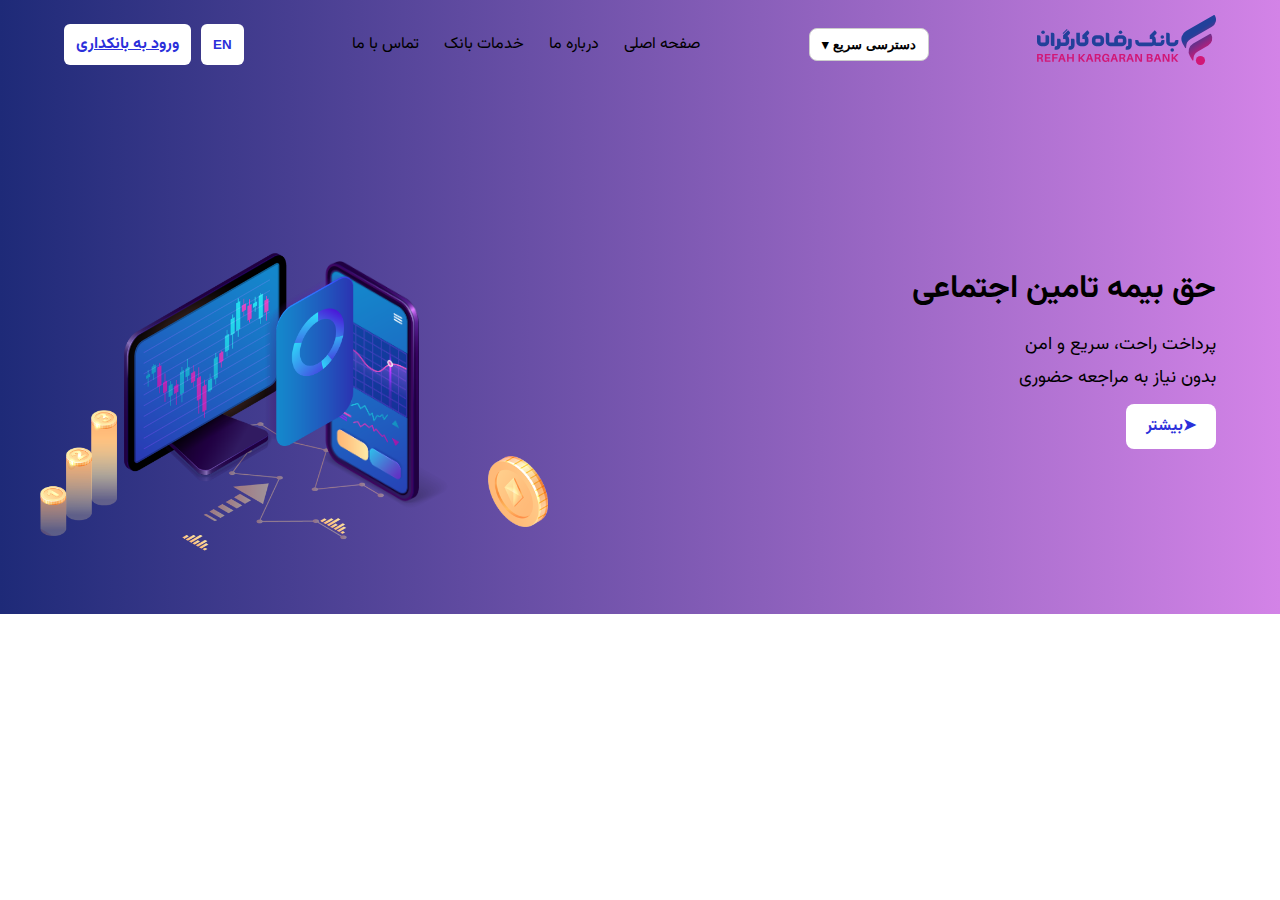
<file: index.html>
<!DOCTYPE html>
<html lang="fa" dir="rtl">
<head>
    <meta charset="UTF-8">
    <meta name="viewport" content="width=device-width, initial-scale=1.0">
    <title>بانک رفاه کارگران</title>
    <link rel="stylesheet" href="style.css">
    <link rel="preconnect" href="https://fonts.googleapis.com">
    <link rel="stylesheet" href="https://fonts.googleapis.com/css2?family=Vazirmatn&display=swap">
</head>
<body>

<!-- Header -->
<header class="header">
    <div class="container header-container">
        <div class="logo">
            <img src="images/logo.svg" alt="لوگوی بانک رفاه" />
           </div>

            <!-- Quick Access -->
            <div class="quick-access">
                <button class="quick-btn" id="quickBtn">دسترسی سریع ▾</button>
                <ul class="quick-menu" id="quickDropdown">
                    <li><a href="#">موبایل بانک</a></li>
                    <li><a href="#">شبا</a></li>
                    <li><a href="#">چک صیادی</a></li>
                    <li><a href="#">طرح‌های تسهیلاتی</a></li>
                    <li><a href="#">گواهی تمکن مالی</a></li>
                    <li><a href="#">پرداخت قبوض تامین اجتماعی</a></li>
                    <li><a href="#">شعبه‌یاب هوشمند</a></li>
                    <li><a href="#">محاسبه‌گر وام</a></li>
                </ul>
        </div>

           <!-- منوی همبرگری موبایل -->
        <div class="menu-toggle" id="mobile-menu">&#9776;</div>

        <!-- منو -->
        <nav class="nav">
            <ul class="nav-list">
                <li><a href="#">صفحه اصلی</a></li>
                <li><a href="#">درباره ما</a></li>
                <li><a href="#">خدمات بانک</a></li>
                <li><a href="#">تماس با ما</a></li>
            </ul>
        </nav>

        <!-- Header Actions -->
        <div class="header-actions">
            <button class="lang-switch" id="langSwitch">EN</button>
            <a href="login.html" class="login-btn" id="openLogin">ورود به بانکداری</a>
        </div>
</header>

<!-- Hero Section -->
<section class="hero">
    <div class="container hero-container">
        <!-- متن سمت راست -->
        <div class="hero-text">
            <h1>حق بیمه تامین اجتماعی</h1>
            <p>پرداخت راحت، سریع و امن<br>بدون نیاز به مراجعه حضوری</p>
            <a href="#" class="hero-btn">➤بیشتر</a>
        </div>

        <!-- تصاویر سمت چپ -->
        <div class="hero-graphics">
            <img src="images/slider1-4.png" alt="سکه چپ" class="coin-left" />
            <img src="images/slider1-main.png" alt="لپ تاپ" class="laptop" />
            <img src="images/slider1-3.png" alt="دانلود" class="download" />
            <img src="images/slider1-2.png" alt="موبایل" class="mobile" />
            <img src="images/slider1-5.png" alt="سکه راست" class="coin-right" />
        </div>
    </div>
</section>

<script src="script.js"></script>
</body>
</html>
</file>
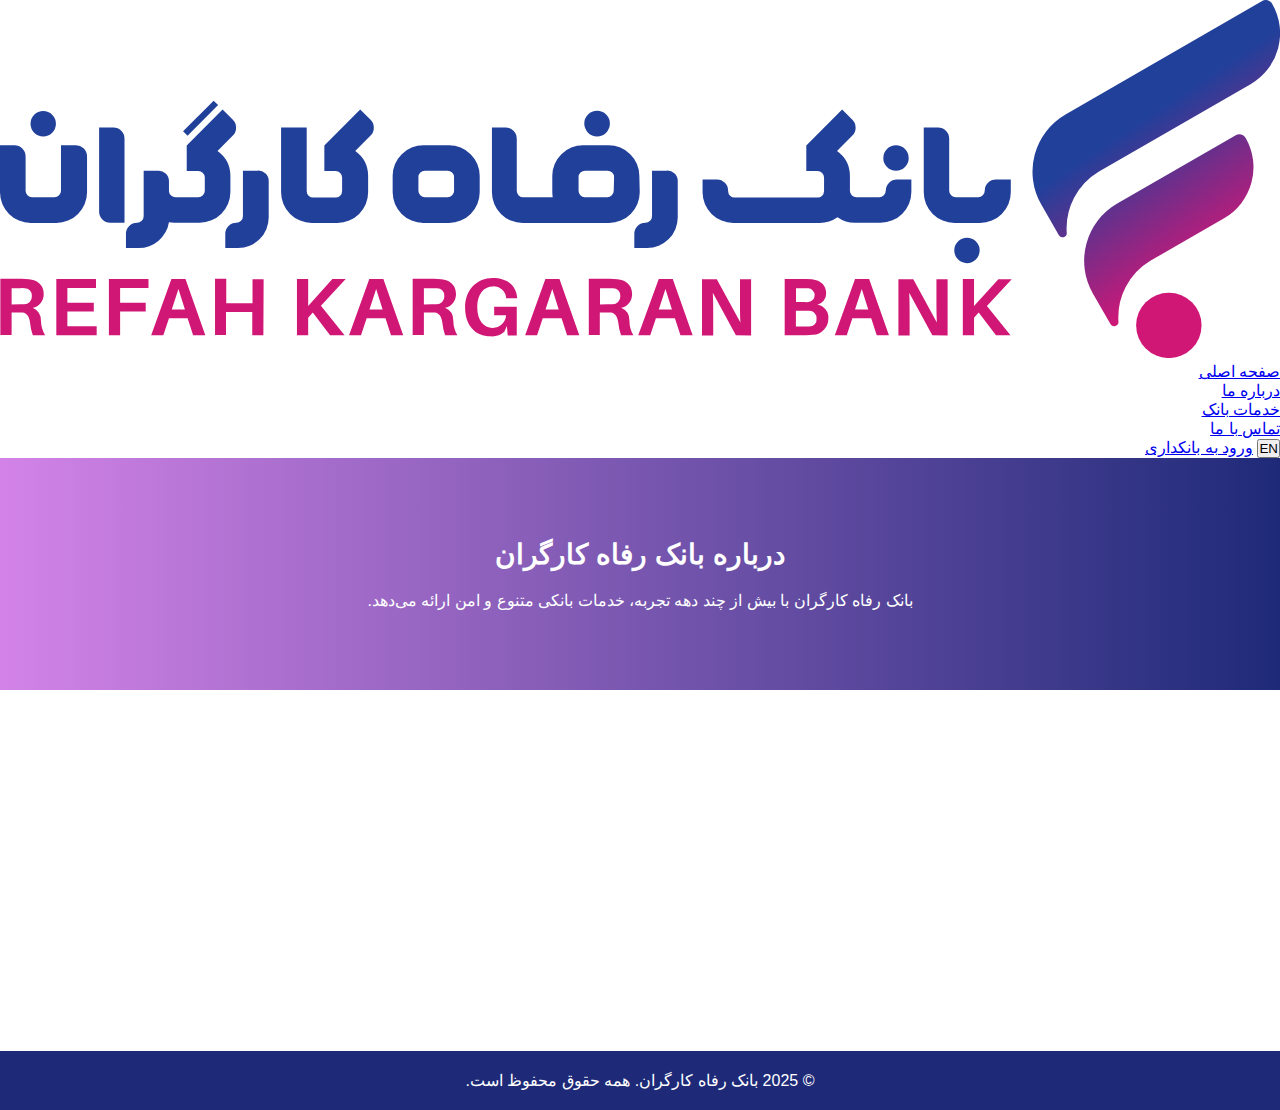
<file: about.html>
<!DOCTYPE html>
<html lang="fa" dir="rtl">
<head>
    <meta charset="UTF-8">
    <meta name="viewport" content="width=device-width, initial-scale=1.0">
    <title>درباره ما - بانک رفاه</title>
    <link rel="stylesheet" href="about.css">
</head>
<body>

<header class="header">
    <div class="container header-container">
        <div class="logo">
            <img src="images/logo.svg" alt="لوگوی بانک رفاه">
        </div>

        <nav class="nav">
            <ul class="nav-list">
                <li><a href="index.html">صفحه اصلی</a></li>
                <li><a href="about.html" class="active">درباره ما</a></li>
                <li><a href="#">خدمات بانک</a></li>
                <li><a href="#">تماس با ما</a></li>
            </ul>
        </nav>

        <div class="header-actions">
            <button class="lang-switch">EN</button>
            <a href="login.html" class="login-btn">ورود به بانکداری</a>
        </div>
    </div>
</header>

<section class="hero about-hero">
    <div class="container hero-container">
        <div class="hero-text">
            <h1>درباره بانک رفاه کارگران</h1>
            <p>بانک رفاه کارگران با بیش از چند دهه تجربه، خدمات بانکی متنوع و امن ارائه می‌دهد.</p>
        </div>
    </div>
</section>

<main class="about-main container">
    <h2>ماموریت ما</h2>
    <p>هدف ما ایجاد اعتماد و راحتی برای مشتریان است. تجربه بانکی دیجیتال و حضوری را به بهترین شکل ارائه می‌کنیم.</p>

    <h2>خدمات ما</h2>
    <p>موبایل بانک، پرداخت قبوض، وام‌دهی سریع و خدمات مالی متنوع.</p>

    <h2>چشم‌انداز</h2>
    <p>تبدیل شدن به یکی از برترین بانک‌های دیجیتال و حضوری در کشور.</p>
</main>

<footer class="footer">
    <div class="container">
        <p>© 2025 بانک رفاه کارگران. همه حقوق محفوظ است.</p>
    </div>
</footer>

<script src="about.js"></script>
</body>
</html>
</file>
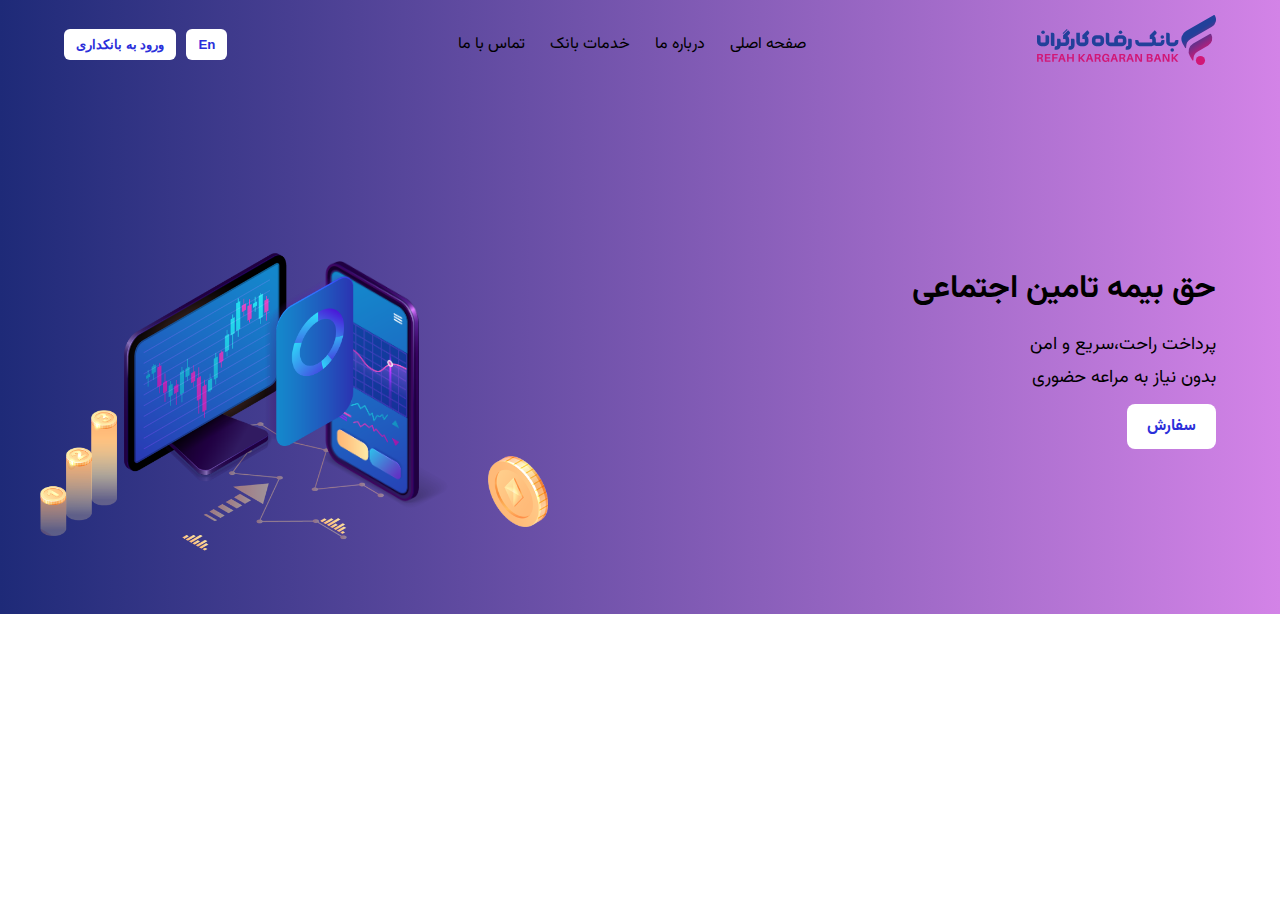
<file: indext.html>
<!DOCTYPE html>
<html lang="fa"  dir="rtl">
<head>
    <meta charset="UTF-8">
    <meta name="viewport" content="width=device-width, initial-scale=1.0">
    <title>بانک رفاه کارگران</title>
    <link rel="stylesheet" href="style.css">
    <link rel="preconnect" href="https://fonts.googleapis.com">
    <link rel="stylesheet" href="https://fonts.googleapis.com/css2?family=Vazirmatn&display=swap">
</head>
<body>
    
<!-- Header -->
 <header class="header">
    <div class="container header-container">
        <div class="logo">
            <img src="images/logo.svg" alt="لوگوی بانک رفاه" />
        </div>
         <nav class="nav">
            <ul class="nav-list">
                <li><a href="#">صفحه اصلی</a></li>
                <li><a href="#">درباره ما</a></li>
                <li><a href="#">خدمات بانک</a></li>
                <li><a href="#">تماس با ما</a></li>
            </ul>
         </nav>
         <div class="header-actions">
            <button class="lang-switch">En</button>
            <button class="login-btn">ورود به بانکداری</button>
         </div>
         <div class="menu-toggle" id="mobile-menu">&#9776;</div>
    </div>
     </header>

    <!-- Hero Section -->
     <section class="hero">
        <div class="container hero-container">

             <!-- متن سمت راست -->
            <div class="hero-text">
                <h1>حق بیمه تامین اجتماعی</h1>
                <p> پرداخت راحت،سریع و امن<br>بدون نیاز به مراعه حضوری</p>
                <a href="#" class="hero-btn">سفارش</a>
            </div>

              <!-- تصاویر سمت چپ -->
        <div class="hero-graphics">
            <img src="images/slider1-4.png" alt="سکه چپ" class="coin-left" />
            <img src="images/slider1-main.png" alt="لپ تاپ" class="laptop" />
             <img src="images/slider1-3.png" alt="دانلود" class="download" />
            <img src="images/slider1-2.png" alt="موبایل" class="mobile" />
            <img src="images/slider1-5.png" alt="سکه راست"  class="coin-right"/>
        </div>

        </div>
     </section>


 <script src="script.js"></script>
</body>
</html>
</file>
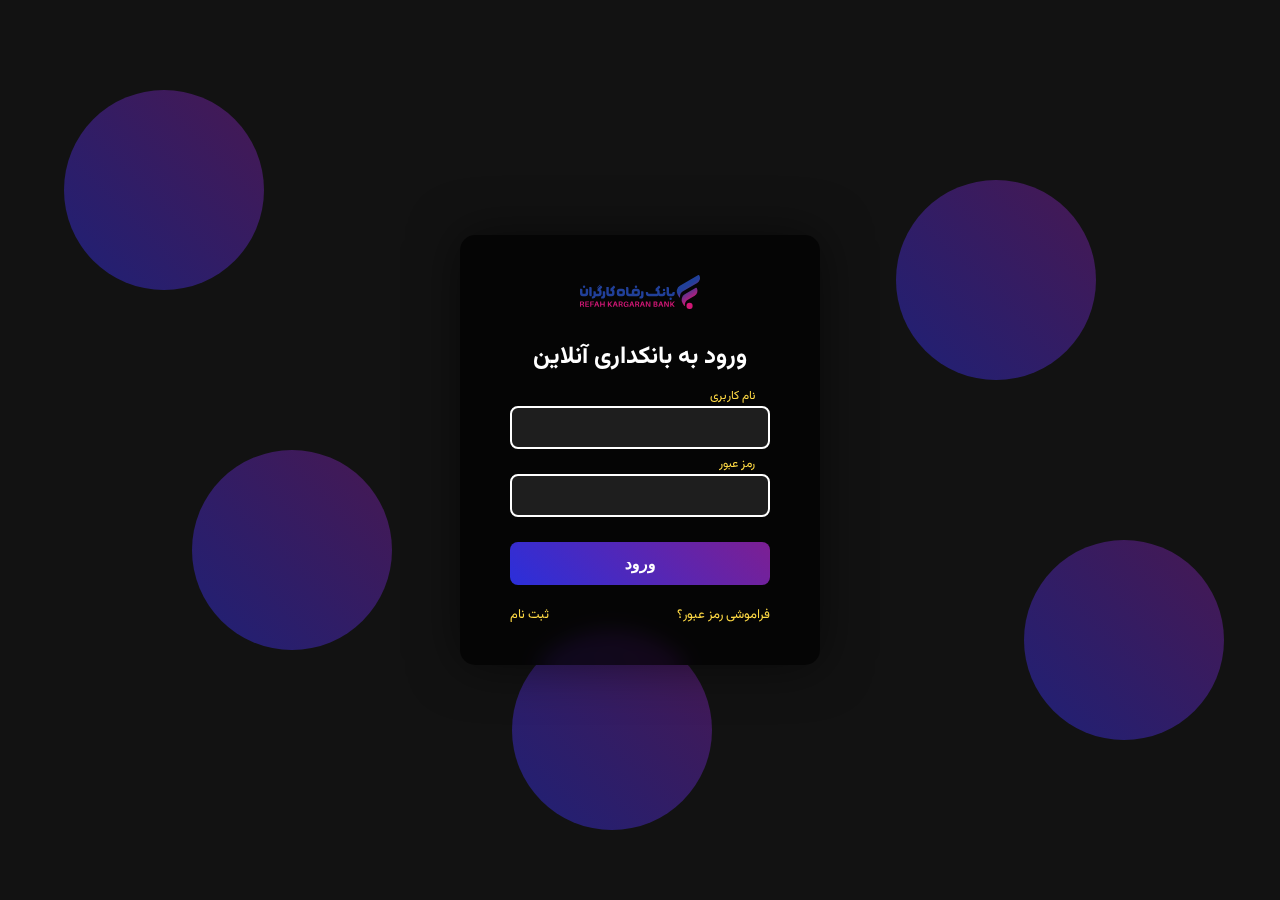
<file: login.html>
<!DOCTYPE html>
<html lang="fa" dir="rtl">
<head>
  <meta charset="UTF-8">
  <meta name="viewport" content="width=device-width, initial-scale=1.0">
  <title>ورود به بانکداری رفاه</title>
  <link rel="stylesheet" href="login.css">
  <link rel="preconnect" href="https://fonts.googleapis.com">
  <link href="https://fonts.googleapis.com/css2?family=Vazirmatn&display=swap" rel="stylesheet">
</head>
<body>
  <div class="login-page">

    <!-- پس‌زمینه انیمیشنی -->
    <div class="background">
      <span></span>
      <span></span>
      <span></span>
      <span></span>
      <span></span>
    </div>

    <!-- فرم ورود -->
    <div class="login-container">
      <div class="login-header">
        <img src="images/logo.svg" alt="لوگو بانک رفاه" class="logo">
        <h1>ورود به بانکداری آنلاین</h1>
      </div>

      <form class="login-form" id="loginForm">
        <div class="input-group">
          <input type="text" id="username" required>
          <label for="username">نام کاربری</label>
        </div>
        <div class="input-group">
          <input type="password" id="password" required>
          <label for="password">رمز عبور</label>
        </div>
        <button type="submit" class="login-btn">ورود</button>
      </form>

      <div class="login-footer">
        <a href="#">فراموشی رمز عبور؟</a>
        <a href="#">ثبت نام</a>
      </div>
    </div>
  </div>

  <script src="login.js"></script>
</body>
</html>
</file>
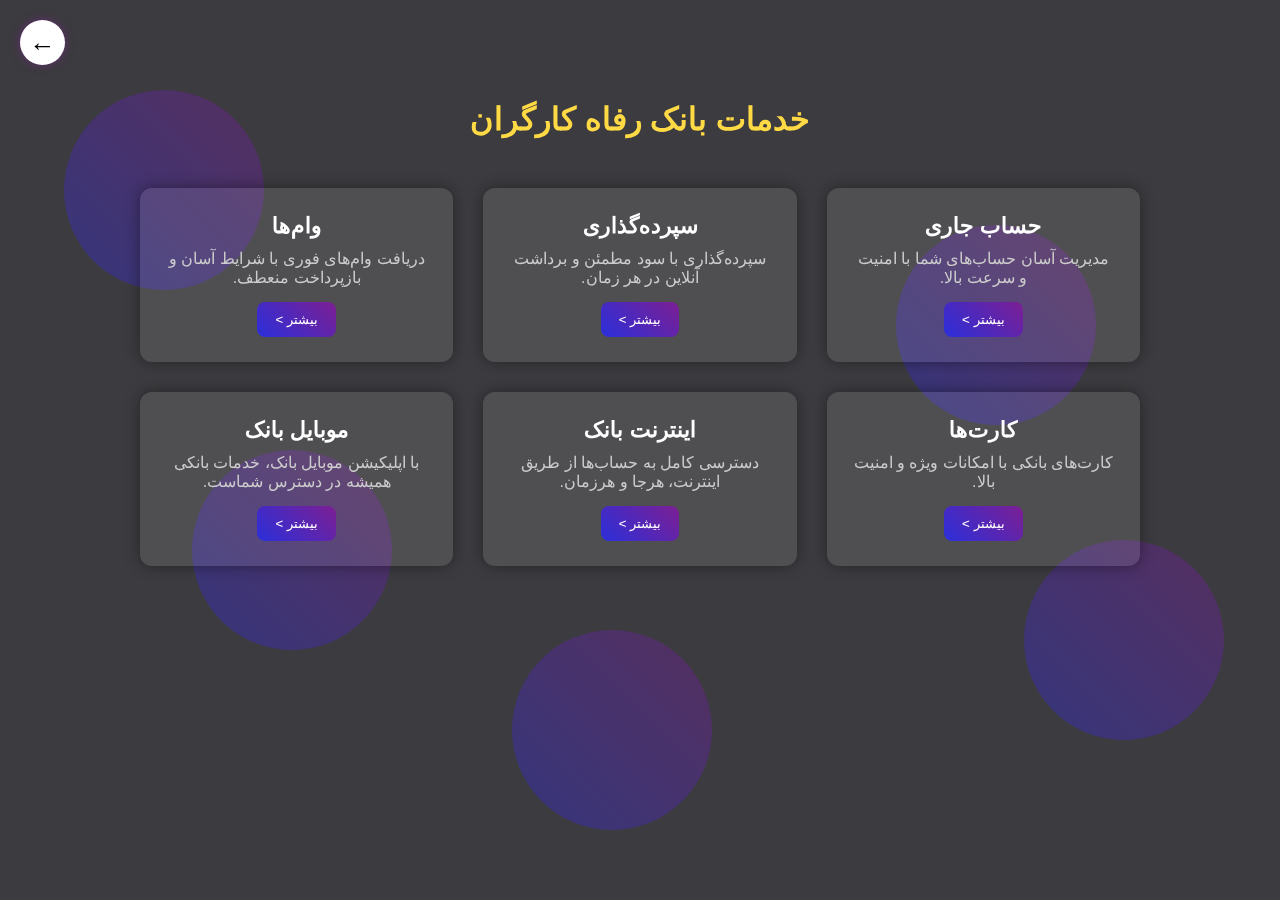
<file: services.html>
<!DOCTYPE html>
<html lang="fa" dir="rtl">
<head>
  <meta charset="UTF-8">
  <meta name="viewport" content="width=device-width, initial-scale=1.0">
  <title>خدمات بانک رفاه کارگران</title>
  <link rel="stylesheet" href="services.css">
</head>
<body>

  <!-- توپ‌های متحرک -->
  <div class="background">
    <span></span><span></span><span></span><span></span><span></span>
  </div>

  <!-- دکمه بازگشت -->
  <a href="index.html" class="back-btn">←</a>

  <section class="services-section">
    <h1 class="services-title">خدمات بانک رفاه کارگران</h1>

    <div class="services-container">
      <div class="service-card">
        <h2>حساب جاری</h2>
        <p>مدیریت آسان حساب‌های شما با امنیت و سرعت بالا.</p>
        <button class="more-btn" data-service="حساب جاری">بیشتر ></button>
      </div>

      <div class="service-card">
        <h2>سپرده‌گذاری</h2>
        <p>سپرده‌گذاری با سود مطمئن و برداشت آنلاین در هر زمان.</p>
        <button class="more-btn" data-service="سپرده‌گذاری">بیشتر ></button>
      </div>

      <div class="service-card">
        <h2>وام‌ها</h2>
        <p>دریافت وام‌های فوری با شرایط آسان و بازپرداخت منعطف.</p>
        <button class="more-btn" data-service="وام‌ها">بیشتر ></button>
      </div>

      <div class="service-card">
        <h2>کارت‌ها</h2>
        <p>کارت‌های بانکی با امکانات ویژه و امنیت بالا.</p>
        <button class="more-btn" data-service="کارت‌ها">بیشتر ></button>
      </div>

      <div class="service-card">
        <h2>اینترنت بانک</h2>
        <p>دسترسی کامل به حساب‌ها از طریق اینترنت، هرجا و هرزمان.</p>
        <button class="more-btn" data-service="اینترنت بانک">بیشتر ></button>
      </div>

      <div class="service-card">
        <h2>موبایل بانک</h2>
        <p>با اپلیکیشن موبایل بانک، خدمات بانکی همیشه در دسترس شماست.</p>
        <button class="more-btn" data-service="موبایل بانک">بیشتر ></button>
      </div>
    </div>
  </section>

  <!-- پاپ‌آپ توضیحات -->
  <div id="popup" class="popup">
    <div class="popup-content">
      <span class="close-popup">&times;</span>
      <h2></h2>
      <p></p>
    </div>
  </div>

  <script src="services.js"></script>
</body>
</html>
</file>
<file: style.css>
/* Reset اولیه */
* {
    margin: 0;
    padding: 0;
    box-sizing: border-box;
}

body {
    font-family: 'vazirmatn', sans-serif;
    background: #fff;
    direction: rtl;
}

.container {
    width: 90%;
    max-width: 1200px;
    margin: auto;
}

/* Header styles */
.header {
    background: linear-gradient(to left, #d383e7, #1E2A78);
    padding: 15px 0;
    color: #fff;
}

.header-container {
    display: flex;
    align-items: center;
    justify-content: space-between;
    flex-wrap: wrap;
}
.logo img {
    height: 50px;
}

/* دکمه دسترسی سریع */
.quick-menu {
    position: relative; /* برای dropdown */
    display: inline-block;
    margin-left: 10px; /* فاصله از لوگو */
}

.quick-btn {
    background: #fff;
    color: #000;
    border: 1px solid #ccc;
    border-radius: 8px;
    padding: 8px 12px;
    cursor: pointer;
    font-weight: bold;
    transition: 0.3s;
}

.quick-btn:hover {
   background: #ffda44;
   color: #000;
}

/* منوی کشویی */
.quick-menu {
    display: none;          /* اول مخفی */
    position: absolute;     /* موقعیت مطلق نسبت به دکمه والد */
    background: rgba(0,0,0,0.8);
    border-radius: 8px;
    padding: 10px 0;
    min-width: 220px;
    z-index: 999;
    list-style: none;       /* ← نقطه‌ها حذف شد */
    margin-top: 5px;              /* فاصله‌های پیشفرض برداشته شد */
}

.quick-menu li {
    list-style: none;       /* مطمئن شدن که هیچ نقطه‌ای نیست */
}

.quick-menu li a {
    display: block;
    padding: 8px 15px;
    color: #fff;
    text-decoration: none;
}


/* وقتی کلاس active اضافه شد نمایش داده شود */
.quick-menu.active {
    display: block;
}
/* Nav */
.nav-list {
    list-style: none;
    display: flex;
    gap: 25px;
}

.nav-list li a {
    color: black;
    text-decoration: none;
    font-size: 16px;
    transition: 0.3s;
}

.nav-list li a:hover {
    color: #ffda44;
}

/* Header actions */
.header-actions {
    display: flex;
    gap: 10px;
}

.lang-switch,
.login-btn {
    background-color: white;
    color: #2b2fda;
    border: none;
    padding: 8px 12px;
    border-radius: 6px;
    font-weight: bold;
    cursor: pointer;
    transition: 0.3s;
}

.login-btn:hover {
    background-color: #ffda44;
    color: #000;
}

.lang-switch:hover {
    background-color: #ffda44;
    color: #000;
}

/* Header wave */
.header-wave {
    position: relative;
    width: 100%;
    overflow: hidden;
    line-height: 0;
    margin-bottom: -5px;
}

/* Mobile Menu toggle */
.menu-toggle {
    display: none;
    font-size: 28px;
    cursor: pointer;
    color: white;
}

/* Hero Section */
.hero {
    background: linear-gradient(to left, #d383e7, #1E2A78);
    color: white;
    padding: 60px 0;
}

.hero-btn:hover {
    background-color: #ffda44;
    color: #000;
}

.hero-container {
    display: flex;
    align-items: center;
    justify-content: space-between;
    flex-wrap: wrap;
}

.hero-text {
    max-width: 500px;
}

.hero-text h1 {
    font-size: 32px;
    margin-bottom: 15px;
    color: #000;
}

.hero-text p {
    font-size: 18px;
    line-height: 1.8;
    margin-bottom: 20px;
    color: #000;
}

.hero-btn {
    background-color: white;
    color: #2b2fda;
    padding: 10px 20px;
    border-radius: 8px;
    text-decoration: none;
    font-weight: bold;
}

.hero-graphics {
    position: relative;
    width: 60vw;
    height: 45vh;
    margin: 0 auto;
}

/* انیمیشن‌ها */
.coin-left {
    position: absolute;
    left: -5vw;
    bottom: 2vh;
    width: 6vw;
    animation: coinBlink 2s ease-in-out infinite;
}

.laptop {
    position: absolute;
    bottom: 0;
    left: 0;
    width: 25vw;
    z-index: 1;
    animation: none;
}

.mobile {
    position: absolute;
    bottom: 5vh;
    right: 28vw;
    transform: translateX(-50%);
    width: 10vw;
    animation: floatMobile 3s ease-in-out infinite;
    z-index: 2;
}

.download {
    position: absolute;
    bottom: 12vh;
    left: 16vw;
    width: 7vw;
    z-index: 3;
    transform: translateX(-50%);

    animation: floatDownload 4s ease-in-out infinite alternate;
}

.coin-right {
    position: absolute;
    left: 50%;
    bottom: 3vh;
    width: 60px;
    animation: floatVertical 3s ease-in-out infinite;
}

/* Keyframes */
@keyframes floatDownload {
    0%   { transform: translate3d(-50%, 0, 0) scale(1); }
    50%  { transform: translate3d(-60%, -10px, 0) scale(1.05); }
    100% { transform: translate3d(-40%, 5px, 0) scale(1); }
}

@keyframes floatVertical {
    0% { transform: translateY(0); }
    50% { transform: translateY(-20px); }
    100% { transform: translateY(0); }
}

@keyframes floatMobile {
    0%   { transform: translate3d(0,0,0); }
    50%  { transform: translate3d(0,-8px,0); }
    100% { transform: translate3d(0,0,0); }
}

@keyframes coinBlink {
    0%, 100% { opacity: 1; }
    50% { opacity: 0; }
}

/* ریسپانسیو */
@media (max-width: 768px) {
    .hero-container {
        flex-direction: column-reverse;
        text-align: center; 
    }

    .hero-graphics {
        width: 260px;
        height: 200px;
        margin-bottom: 20px;
        position: relative;
    }

    .laptop { 
        width: 55vw; 
        left: 0; 
        bottom: 0; 
        z-index: 1;
    }

    .mobile { 
        width: 18vw; 
        right: 5vw; 
        bottom: 5vh; 
    }

    .download { 
        width: 15vw; 
        bottom: 5vh; 
        left: 50%; 
        transform: translateX(-50%); 
        animation: floatDownload 3s ease-in-out infinite alternate;
    }

    .coin-left {
        width: 12vw;
        left: 2vw;
        bottom: 5vh;
        z-index: 3;
    }
 
    .coin-right {
        width: 8vw;
        left: auto;
        right: 2vw;
        bottom: 5vh;
    }

    /* موبایل منوی همبرگری و عناصر */
    .header-container {
        flex-direction: column;
        align-items: flex-start;
        position: relative;
        padding: 10px;
    }

    .menu-toggle {
        display: block;
        order: 1;
        margin-left: auto;
        margin-right: 0;
    }

    .nav {
        width: 100%;
        display: none;
        flex-direction: column;
        margin-top: 5px;
        background: #f2f2f2;
        border-radius: 8px;
    }

    .nav.active {
        display: flex;
    }

    .nav-list {
        flex-direction: column;
        gap: 10px;
        width: 100%;
        padding: 10px 0;
        align-items: flex-start;
    }

    .header-actions {
        order: 2;
      margin-right: auto;
      align-items: flex-start;
      position: absolute;
      top: 15px;
      left: 15px;
      flex-direction: row;
      align-items: center;
      gap: 10px;
    }

    .header-actions .login-btn,
    .header-actions .lang-switch {
        margin: 0;
        font-size: 12px;
        padding: 5px 8px;
    }

    .quick-access {
        order: 2;
        width: 100%;
        margin-top: 50px;
    }

    .quick-access button {
        width: auto;
        padding: 6px 12px;
        font-size: 12px;
        background: #fff;
        border: 1px solid #ccc;
        margin-left: auto;
        border-radius: 6px;
        cursor: pointer;
        color: #000;
    }

    .quick-access .quick-menu {
        display: none;
        flex-direction: column;
        margin-top: 5px;
        background: #fff;
        border-radius: 6px;
        overflow: hidden;
    }

    .quick-access button:hover + .quick-menu,
    .quick-access button:focus + .quick-menu {
        display: flex;
    }

    .quick-access .quick-menu li {
        padding: 8px 10px;
        border-bottom: 1px solid #ddd;
        font-size: 13px;
    }

    .quick-access .quick-menu li:last-child {
        border-bottom: none;
    }
}

body.lang-en {
    font-family: Arial, sans-serif; 
}
</file>
<file: about.css>
/* Reset اولیه */
* {
    margin: 0;
    padding: 0;
    box-sizing: border-box;
}

body {
    font-family: 'vazirmatn', sans-serif;
    background: #fff;
    color: #000;
    overflow-x: hidden;
}

/* پس‌زمینه شناور */
.background {
    position: absolute;
    width: 100%;
    height: 100%;
    top: 0;
    left: 0;
    z-index: -1;
    overflow: hidden;
}

.background span {
    position: absolute;
    display: block;
    width: 200px;
    height: 200px;
    background: linear-gradient(45deg,#2b2fda,#7c1f93);
    border-radius: 50%;
    opacity: 0.5;
    animation: float 10s linear infinite;
}

.background span:nth-child(1){top:10%;left:5%;animation-duration:12s;}
.background span:nth-child(2){top:50%;left:15%;animation-duration:8s;}
.background span:nth-child(3){top:20%;left:70%;animation-duration:15s;}
.background span:nth-child(4){top:70%;left:40%;animation-duration:10s;}
.background span:nth-child(5){top:60%;left:80%;animation-duration:12s;}

@keyframes float{
    0%{transform:translateY(0) translateX(0);}
    50%{transform:translateY(-50px) translateX(50px);}
    100%{transform:translateY(0) translateX(0);}
}

/* دکمه بازگشت */
.back-btn {
    position: fixed;
    top: 20px;
    left: 20px;
    width: 40px;
    height: 40px;
    background: #000;
    color: #fff;
    border-radius: 50%;
    display: flex;
    align-items: center;
    justify-content: center;
    font-size: 24px;
    text-decoration: none;
    z-index: 1000;
    transition: 0.3s;
}

.back-btn:hover {
    background: #333;
}

/* هدر کوچک */
.about-header {
    padding: 15px 0;
    text-align: center;
}

.about-header .logo img {
    height: 40px;
}

/* Hero Section درباره ما */
.about-hero {
    background: linear-gradient(to left, #1E2A78, #d383e7);
    color: #fff;
    padding: 80px 0;
    text-align: center;
}

.about-hero h1 {
    font-size: 28px;
    margin-bottom: 20px;
    opacity: 0;
    animation: fadeInDown 1s ease forwards;
}

.about-hero p {
    font-size: 16px;
    opacity: 0;
    animation: fadeIn 1.2s ease forwards;
}

/* About Main */
.about-main {
    padding: 40px 0;
    opacity: 0;
    transition: opacity 1s ease;
}

.about-main h2 {
    margin-bottom: 15px;
    color: #1E2A78;
}

.about-main p {
    margin-bottom: 25px;
    line-height: 1.6;
}

/* Footer */
.footer {
    background: #1E2A78;
    color: #fff;
    padding: 20px 0;
    text-align: center;
}

/* Animations */
@keyframes fadeInDown {
    0% { opacity: 0; transform: translateY(-30px); }
    100% { opacity: 1; transform: translateY(0); }
}

@keyframes fadeIn {
    0% { opacity: 0; }
    100% { opacity: 1; }
}

/* ریسپانسیو */
@media (max-width: 768px){
    .about-hero h1 { font-size: 24px; }
    .about-hero p { font-size: 14px; }
    .about-main { padding: 20px 10px; }
}
</file>
<file: login.css>
/* Reset */
* { margin:0; padding:0; box-sizing:border-box; }

body {
  font-family:'Vazirmatn', sans-serif;
  background: #121212;
  color: #fff;
  overflow: hidden;
}

/* پس‌زمینه شناور */
.background {
  position:absolute;
  width:100%;
  height:100%;
  top:0; left:0;
  z-index:-1;
  overflow:hidden;
}

.background span {
  position:absolute;
  display:block;
  width:200px;
  height:200px;
  background: linear-gradient(45deg,#2b2fda,#7c1f93);
  border-radius:50%;
  opacity:0.5;
  animation: float 10s linear infinite;
}

.background span:nth-child(1){top:10%;left:5%;animation-duration:12s;}
.background span:nth-child(2){top:50%;left:15%;animation-duration:8s;}
.background span:nth-child(3){top:20%;left:70%;animation-duration:15s;}
.background span:nth-child(4){top:70%;left:40%;animation-duration:10s;}
.background span:nth-child(5){top:60%;left:80%;animation-duration:12s;}

@keyframes float{
  0%{transform:translateY(0) translateX(0);}
  50%{transform:translateY(-50px) translateX(50px);}
  100%{transform:translateY(0) translateX(0);}
}

/* کانتینر فرم */
.login-page{
  display:flex;
  justify-content:center;
  align-items:center;
  height:100vh;
}

.login-container{
  background: rgba(0,0,0,0.7);
  padding:40px 50px;
  border-radius:15px;
  width:360px;
  text-align:center;
  backdrop-filter: blur(10px);
  box-shadow:0 0 50px rgba(0,0,0,0.5);
  transition: transform 0.3s ease;
}

.login-container:hover {
  transform: scale(1.02);
}

/* هدر فرم */
.login-header .logo {
  width:120px;
  margin-bottom: 20px;
  transition: 0.3s ease;
}

@media (max-width: 768px) {
  .login-header .logo {
    width: 90px;
  }
}

.login-header h1 {
  font-size:24px;
  margin-bottom:30px;
  color:#fff;
}

/* فرم ورودی */
.input-group{
  position:relative;
  margin-bottom:25px;
}

.input-group input{
  width:100%;
  padding:12px 15px;
  background: rgba(255,255,255,0.1);
  border:2px solid #fff;
  border-radius:8px;
  color:#fff;
  outline:none;
  transition:0.3s;
}

.input-group input:focus{
  border-color:#ffda44;
  background: rgba(255,255,255,0.2);
}

.input-group label{
  position:absolute;
  top:50%;
  right:15px;
  transform:translateY(-50%);
  color:#aaa;
  pointer-events:none;
  transition:0.3s;
}

.input-group input:focus + label,
.input-group input:not(:placeholder-shown) + label{
  top:-10px;
  font-size:12px;
  color:#ffda44;
}

/* دکمه ورود */
.login-btn{
  width:100%;
  padding:12px;
  background: linear-gradient(45deg,#2b2fda,#7c1f93);
  border:none;
  border-radius:8px;
  color:#fff;
  font-size:16px;
  font-weight:bold;
  cursor:pointer;
  transition:0.3s;
}

.login-btn:hover{
  transform: scale(1.05);
  box-shadow: 0 0 20px #7c1f93;
}

/* لینک ها */
.login-footer{
  margin-top:20px;
  display:flex;
  justify-content:space-between;
}

.login-footer a{
  color:#ffda44;
  font-size:13px;
  text-decoration:none;
  transition:0.3s;
}

.login-footer a:hover{
  color:#fff;
}
</file>
<file: services.css>
/* Reset */
* { margin: 0; padding: 0; box-sizing: border-box; }

body {
  font-family: 'Vazirmatn', sans-serif;
  background: #3c3b3f;
  color: #fff;
  overflow-x: hidden;
}

/* توپ‌های متحرک */
.background {
  position: fixed;
  top: 0; left: 0;
  width: 100%; height: 100%;
  z-index: -1;
  overflow: hidden;
}

.background span {
  position: absolute;
  display: block;
  width: 200px; height: 200px;
  background: linear-gradient(45deg,#2b2fda,#7c1f93);
  border-radius: 50%;
  opacity: 0.4;
  animation: float 12s linear infinite;
}

.background span:nth-child(1){ top:10%; left:5%; animation-duration:14s; }
.background span:nth-child(2){ top:50%; left:15%; animation-duration:10s; }
.background span:nth-child(3){ top:25%; left:70%; animation-duration:16s; }
.background span:nth-child(4){ top:70%; left:40%; animation-duration:11s; }
.background span:nth-child(5){ top:60%; left:80%; animation-duration:13s; }

@keyframes float {
  0% { transform: translateY(0) translateX(0); }
  50% { transform: translateY(-40px) translateX(40px); }
  100% { transform: translateY(0) translateX(0); }
}

/* بخش خدمات */
.services-section {
  text-align: center;
  padding: 100px 20px;
}

.services-title {
  font-size: 32px;
  margin-bottom: 50px;
  color: #ffda44;
}

.services-container {
  display: grid;
  grid-template-columns: repeat(auto-fit, minmax(250px, 1fr));
  gap: 30px;
  max-width: 1000px;
  margin: 0 auto;
}

.service-card {
  background: rgba(255,255,255,0.1);
  padding: 25px;
  border-radius: 12px;
  box-shadow: 0 0 15px rgba(0,0,0,0.4);
  transition: transform 0.3s ease, box-shadow 0.3s ease;
}

.service-card:hover {
  transform: scale(1.05);
  box-shadow: 0 0 30px rgba(124,31,147,0.6);
}

.service-card h2 {
  color: #fff;
  font-size: 22px;
  margin-bottom: 10px;
}

.service-card p {
  color: #ccc;
  margin-bottom: 15px;
}

.more-btn {
  background: linear-gradient(45deg,#2b2fda,#7c1f93);
  border: none;
  color: #fff;
  padding: 10px 18px;
  border-radius: 8px;
  cursor: pointer;
  transition: 0.3s;
}

.more-btn:hover {
  transform: scale(1.1);
  box-shadow: 0 0 15px #7c1f93;
}

/* پاپ‌آپ */
.popup {
  position: fixed;
  top: 0; left: 0;
  width: 100%; height: 100%;
  background: rgba(0,0,0,0.6);
  display: none;
  align-items: center;
  justify-content: center;
}

.popup.active {
  display: flex;
}

.popup-content {
  background: rgba(255,255,255,0.1);
  padding: 30px;
  border-radius: 12px;
  text-align: center;
  width: 90%;
  max-width: 400px;
  backdrop-filter: blur(10px);
  transform: scale(0.7);
  transition: 0.3s;
}

.popup-content.show {
  transform: scale(1);
}

.popup-content h2 {
  color: #ffda44;
  margin-bottom: 15px;
}

.popup-content p {
  color: #fff;
}

.close-popup {
  position: absolute;
  top: 10px;
  right: 15px;
  font-size: 26px;
  cursor: pointer;
  color: #ffda44;
}

/* دکمه بازگشت */
.back-btn {
  position: fixed;
  top: 20px;
  left: 20px;
  width: 45px;
  height: 45px;
  background: #fff;
  color: #000;
  border-radius: 50%;
  display: flex;
  align-items: center;
  justify-content: center;
  font-size: 26px;
  text-decoration: none;
  z-index: 1000;
  box-shadow: 0 0 10px rgba(124,31,147,0.6);
  transition: 0.3s;
}

.back-btn:hover {
  transform: scale(1.1);
  box-shadow: 0 0 20px rgba(43,47,218,0.6);
}

/* موبایل */
@media (max-width: 768px) {
  .background span {
    width: 120px;
    height: 120px;
  }

  .services-title {
    font-size: 26px;
  }
}
</file>
